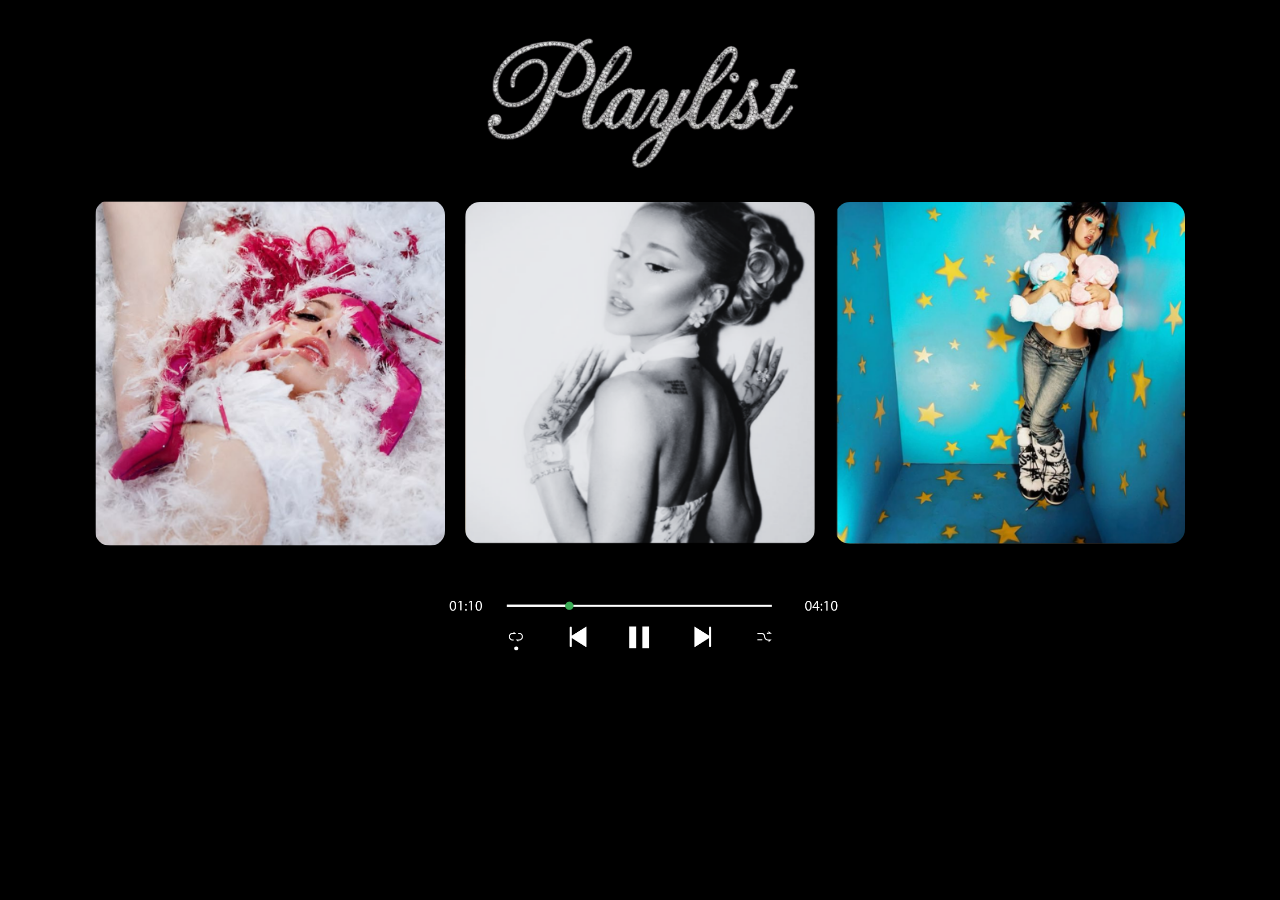
<file: index.html>
<!DOCTYPE html>
<html lang="pt-br">
<head>
    <meta charset="UTF-8">
    <meta name="viewport" content="width=device-width, initial-scale=1.0">
    <link rel="stylesheet" href="./styles/inicio.css">
    <link rel="shortcut icon" href="./assets/images/spotify.png" type="image/x-icon">
    <title>Temas</title>
</head>
<body>
    <main class="temas">
        <img src="./assets/images/playlist.png" alt="" class="temas_playlist">
        <div class="temas_link">
            <a href="adela.html"><img src="./assets/images/Adela3.png" alt="" class="temas_img"></a>
            <a href="ariana.html"><img src="./assets/images/Ariana3.png" alt="" class="temas_img nome_artista"></a>
            <a href="beaba.html"><img src="./assets/images/12.png" alt="" class="temas_img"></a>
        </div>
        <img src="./assets/images/spotfy.png" alt="Audio do spotify" class="temas_spotify">
    </main>
</body>
</html>
</file>
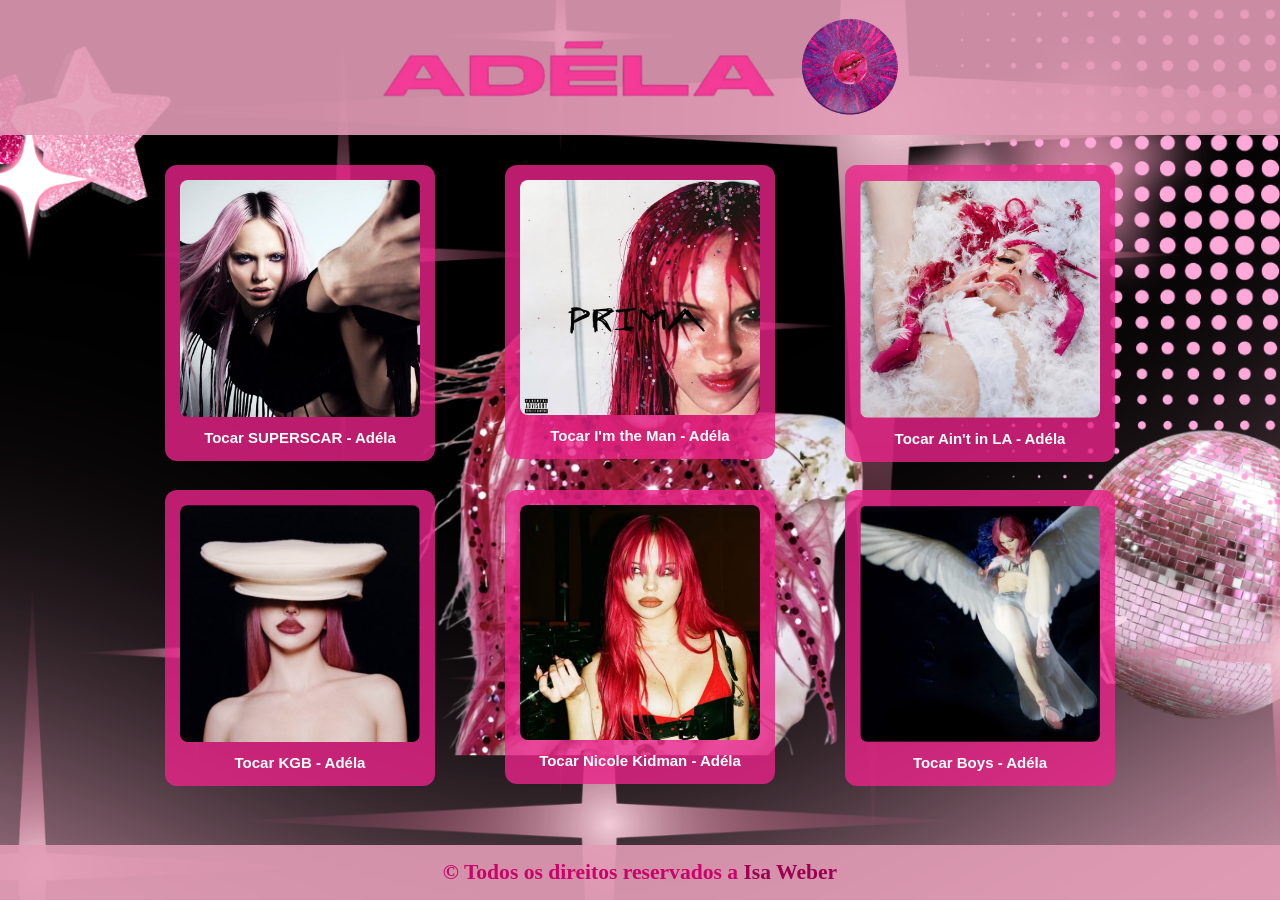
<file: adela.html>
<!DOCTYPE html>
<html lang="pt-br">
<head>
    <meta charset="UTF-8">
    <meta name="viewport" content="width=device-width, initial-scale=1.0">
    <link rel="stylesheet" href="styles/style.css">
    <link rel="shortcut icon" href="./assets/images/DiscoAdela.png" type="image/x-icon">
    <title>Musica</title>
</head>
<body>
    <header class="cabecalho">
        <img src="./assets/images/Adela.png" class="cabecalho_nome_adela" alt="Nome 'Adela'" width="400px">
        <a href="index.html"><img src="./assets/images/DiscoAdela.png" class="cabecalho_disco__adela" alt="Disco da cantora Adela" width="150px"></a>
    </header>
    <main class="albuns">
        <section class="albuns_botoes">
            <button class="tecla tecla_SUPERSCAR">
                <div class="albuns_span">
                    <img src="./assets/images/Adela1.png" alt="Foto de Album" width="250px" class="album">
                    <span class="span_adela">Tocar SUPERSCAR - Adéla</span>
                </div>
            </button>
            <button class="tecla tecla_ImTheMan">
                <div class="albuns_span">
                    <img src="./assets/images/Adela2.png" alt="Foto de Album" width="250px" class="album">
                    <span class="span_adela">Tocar I'm the Man - Adéla</span>
                </div>
            </button>
            <button class="tecla tecla_AintInLA">
                <div class="albuns_span">
                    <img src="./assets/images/Adela3.png" alt="Foto de Album" width="250px" class="album">
                    <span class="span_adela">Tocar Ain't in LA - Adéla</span>
                </div>
            </button>
            <button class="tecla tecla_KGB">
                <div class="albuns_span">
                    <img src="./assets/images/Adela4.png" alt="Foto de Album" width="250px" class="album">
                    <span class="span_adela">Tocar KGB - Adéla</span>
                </div>
            </button>
            <button class="tecla tecla_NicoleKidman">
                <div class="albuns_span">
                    <img src="./assets/images/Adela5.png" alt="Foto de Album" width="250px" class="album">
                    <span class="span_adela">Tocar Nicole Kidman - Adéla</span>
                </div>
            </button>
            <button class="tecla tecla_Boys">
                <div class="albuns_span">
                    <img src="./assets/images/Adela6.png" alt="Foto de Album" width="250px" class="album">
                    <span class="span_adela">Tocar Boys - Adéla</span>
                </div>
            </button>

            <audio src="./assets/sounds/superscar - Adéla.mpeg" 
            id="tocar_tecla_SUPERSCAR"></audio>
            <audio src="./assets/sounds/I'm The Man - ADÉLA.mp3" 
            id="tocar_tecla_ImTheMan"></audio>
            <audio src="./assets/sounds/ADÉLA - Ain t In LA.mp3" 
            id="tocar_tecla_AintInLA"></audio>
            <audio src="./assets/sounds/ADÉLA - KGB (Official Music Video).mp3" id="tocar_tecla_KGB"></audio>
            <audio src="./assets/sounds/nicole kidman - Adéla.mpeg" id="tocar_tecla_NicoleKidman"></audio>
            <audio src="./assets/sounds/boys - Adéla.mpeg" 
            id="tocar_tecla_Boys"></audio>
        </section>
    </main>
    <footer class="rodape">
        <h2>&copy; Todos os direitos reservados a <a href="https://github.com/isadorafarias-eng" target="_blank">Isa Weber</a></h2>
    </footer>
    <script src="./script/app.js"></script>
</body>
</html>
</file>
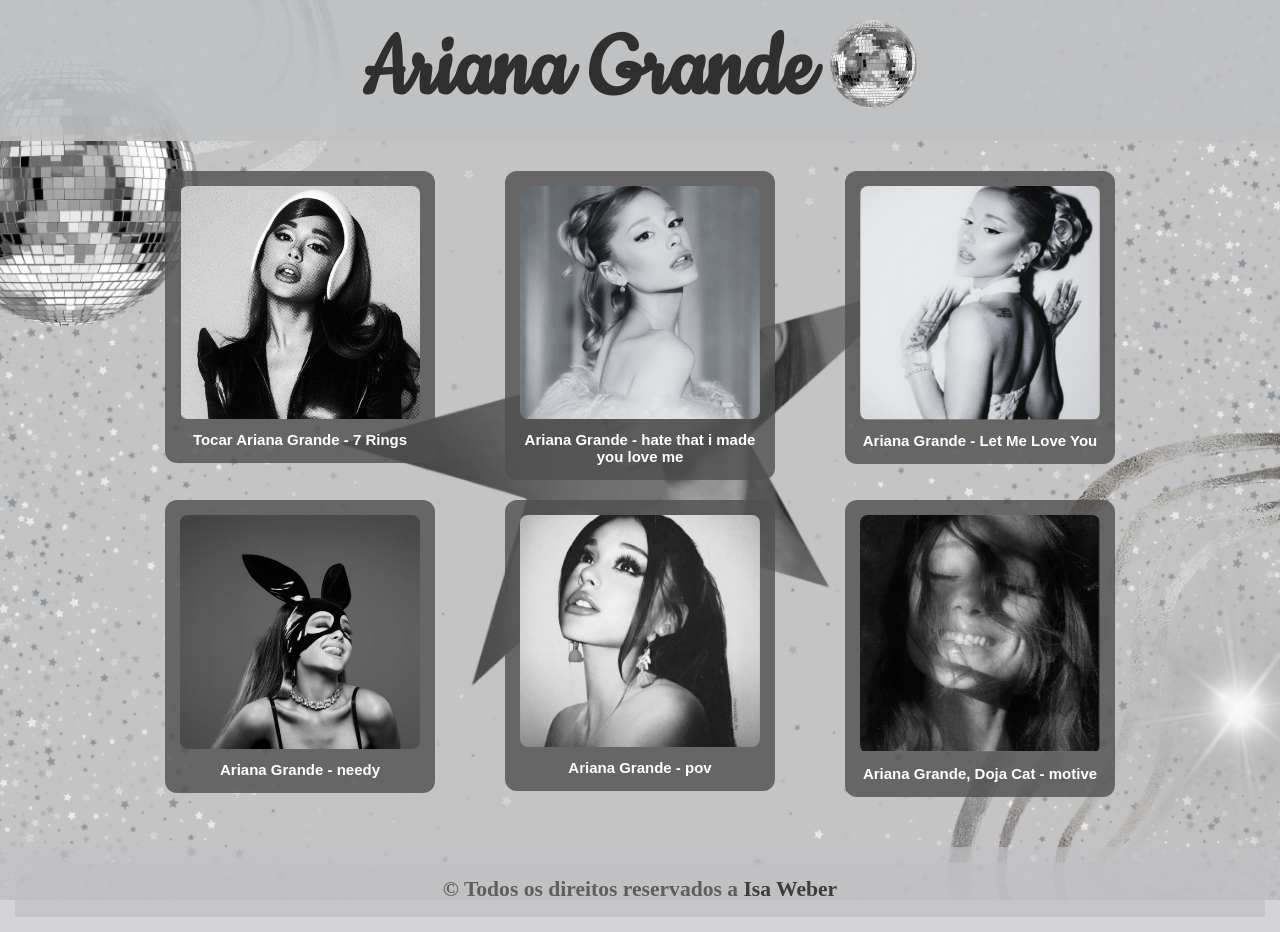
<file: ariana.html>
<!DOCTYPE html>
<html lang="pt-br">
<head>
    <meta charset="UTF-8">
    <meta name="viewport" content="width=device-width, initial-scale=1.0">
    <link rel="stylesheet" href="./styles/ariana.css">
    <link rel="shortcut icon" href="./assets/images/Globo.png" type="image/x-icon">
    <title>Ariana</title>
</head>
<body>
    <header class="cabecalho">
        <h1>Ariana Grande</h1>
        <a href="index.html"><img src="./assets/images/Globo.png" class="cabecalho_disco__adela" alt="Disco da cantora Adela" width="150px"></a>
        
    </header>
    <main class="albuns">
        <section class="albuns_botoes">
            <button class="tecla tecla_SUPERSCAR">
                <div class="albuns_span">
                    <img src="./assets/images/Ariana1.png" alt="Foto de Album" width="250px" class="album">
                    <span class="span_adela">Tocar Ariana Grande - 7 Rings</span>
                </div>
            </button>
            <button class="tecla tecla_ImTheMan">
                <div class="albuns_span">
                    <img src="./assets/images/Ariana2.png" alt="Foto de Album" width="250px" class="album">
                    <span class="span_adela">Ariana Grande - hate that i made you love me</span>
                </div>
            </button>
            <button class="tecla tecla_AintInLA">
                <div class="albuns_span">
                    <img src="./assets/images/Ariana3.png" alt="Foto de Album" width="250px" class="album">
                    <span class="span_adela">Ariana Grande - Let Me Love You</span>
                </div>
            </button>
            <button class="tecla tecla_KGB">
                <div class="albuns_span">
                    <img src="./assets/images/Ariana4.png" alt="Foto de Album" width="250px" class="album">
                    <span class="span_adela">Ariana Grande - needy</span>
                </div>
            </button>
            <button class="tecla tecla_NicoleKidman">
                <div class="albuns_span">
                    <img src="./assets/images/Ariana5.png" alt="Foto de Album" width="250px" class="album">
                    <span class="span_adela">Ariana Grande - pov</span>
                </div>
            </button>
            <button class="tecla tecla_Boys">
                <div class="albuns_span">
                    <img src="./assets/images/Ariana6.png" alt="Foto de Album" width="250px" class="album">
                    <span class="span_adela">Ariana Grande, Doja Cat - motive </span>
                </div>
            </button>

            <audio src="./assets/sounds/Ariana Grande - 7 rings (Official Video).mp3" 
            id="tocar_tecla_SUPERSCAR"></audio>
            <audio src="./assets/sounds/Ariana Grande - hate that i made you love me (official lyric video).mp3" 
            id="tocar_tecla_ImTheMan"></audio>
            <audio src="./assets/sounds/Ariana Grande - Let Me Love You ft. Lil Wayne.mp3" 
            id="tocar_tecla_AintInLA"></audio>
            <audio src="./assets/sounds/Ariana Grande - needy (Official Audio).mp3" id="tocar_tecla_KGB"></audio>
            <audio src="./assets/sounds/Ariana Grande - pov (official audio).mp3" id="tocar_tecla_NicoleKidman"></audio>
            <audio src="./assets/sounds/Ariana Grande, Doja Cat - motive (official audio).mp3" 
            id="tocar_tecla_Boys"></audio>
        </section>
    </main>
    <footer class="rodape">
            <footer class="rodape">
        <h2>&copy; Todos os direitos reservados a <a href="https://github.com/isadorafarias-eng" target="_blank">Isa Weber</a></h2>
    </footer>
    <script src="./script/app1.js"></script>
</body>
</html>
</file>
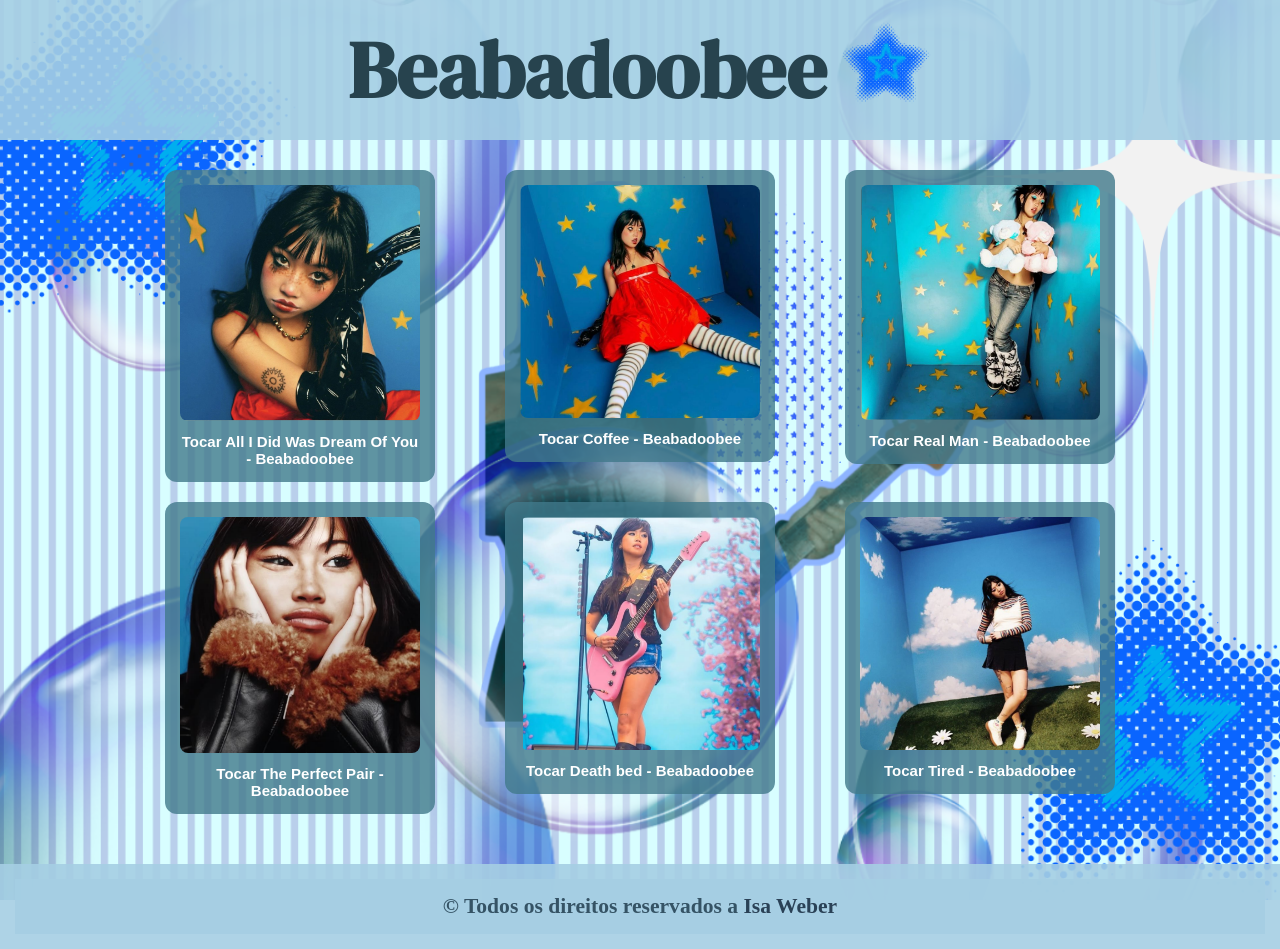
<file: beaba.html>
<!DOCTYPE html>
<html lang="pt-br">
<head>
    <meta charset="UTF-8">
    <meta name="viewport" content="width=device-width, initial-scale=1.0">
    <link rel="stylesheet" href="./styles/beaba.css">
    <link rel="shortcut icon" href="./assets/images/estrela.png" type="image/x-icon">
    <title>Beabadoobee</title>
</head>
<body>
    <header class="cabecalho">
        <h1>Beabadoobee</h1>
        <a href="index.html"><img src="./assets/images/estrela.png" class="cabecalho_disco__adela" alt="Disco da cantora Adela" width="150px"></a>
    </header>
    <main class="albuns">
        <section class="albuns_botoes">
            <button class="tecla tecla_SUPERSCAR">
                <div class="albuns_span">
                    <img src="./assets/images/10.png" alt="Foto de Album" width="250px" class="album">
                    <span class="span_adela">Tocar All I Did Was Dream Of You - Beabadoobee</span>
                </div>
            </button>
            <button class="tecla tecla_ImTheMan">
                <div class="albuns_span">
                    <img src="./assets/images/11.png" alt="Foto de Album" width="250px" class="album">
                    <span class="span_adela">Tocar Coffee - Beabadoobee</span>
                </div>
            </button>
            <button class="tecla tecla_AintInLA">
                <div class="albuns_span">
                    <img src="./assets/images/12.png" alt="Foto de Album" width="250px" class="album">
                    <span class="span_adela">Tocar Real Man - Beabadoobee</span>
                </div>
            </button>
            <button class="tecla tecla_KGB">
                <div class="albuns_span">
                    <img src="./assets/images/13.png" alt="Foto de Album" width="250px" class="album">
                    <span class="span_adela">Tocar The Perfect Pair - Beabadoobee</span>
                </div>
            </button>
            <button class="tecla tecla_NicoleKidman">
                <div class="albuns_span">
                    <img src="./assets/images/15.png" alt="Foto de Album" width="250px" class="album">
                    <span class="span_adela">Tocar Death bed - Beabadoobee</span>
                </div>
            </button>
            <button class="tecla tecla_Boys">
                <div class="albuns_span">
                    <img src="./assets/images/16.png" alt="Foto de Album" width="250px" class="album">
                    <span class="span_adela">Tocar Tired - Beabadoobee</span>
                </div>
            </button>

            <audio src="./assets/sounds/beabadoobee - All I Did Was Dream Of You (Official Video) ft. The Marías.mp3" 
            id="tocar_tecla_SUPERSCAR"></audio>
            <audio src="./assets/sounds/Beabadoobee - Coffee.mp3" 
            id="tocar_tecla_ImTheMan"></audio>
            <audio src="./assets/sounds/beabadoobee - Real Man.mp3" 
            id="tocar_tecla_AintInLA"></audio>
            <audio src="./assets/sounds/beabadoobee - the perfect pair (Official Audio).mp3" id="tocar_tecla_KGB"></audio>
            <audio src="./assets/sounds/Powfu - death bed (coffee for your head) (Official Video) ft. beabadoobee.mp3" id="tocar_tecla_NicoleKidman"></audio>
            <audio src="./assets/sounds/Beabadoobee - Tired.mp3" 
            id="tocar_tecla_Boys"></audio>
        </section>
    </main>
    <footer class="rodape">
            <footer class="rodape">
        <h2>&copy; Todos os direitos reservados a <a href="https://github.com/isadorafarias-eng" target="_blank">Isa Weber</a></h2>
    </footer>
    <script src="./script/app2.js"></script>
</body>
</html>
</file>
<file: styles/inicio.css>
* {
    padding: 0;
    margin: 0;
    box-sizing: border-box;
}

body {
    background-color: black;
    min-height: 100vh;
    display: flex;
    flex-direction: column;
    align-items: center;
}

.temas {
    width: 100%;
    max-width: 1200px;
    padding: 20px 15px;
    display: flex;
    flex-direction: column;
    align-items: center;
    gap: 30px;
}

.temas_playlist {
    display: block;
    max-width: 100%;
    width: auto;
    height: auto;
    max-height: 150px;
    object-fit: contain;
}

.temas_link {
    display: flex;
    justify-content: center;
    align-items: center;
    gap: 20px;
    width: 100%;
}

.temas_link a {
    display: flex;
    justify-content: center;
    text-decoration: none;
}


.temas_img {
    border-radius: 15px;
    width: 100%;
    max-width: 350px;
    height: auto;
    object-fit: cover;
    transition: transform 0.3s ease;
}

.temas_img:hover {
    transform: scale(1.05);
}

.temas_spotify {
    display: block;
    max-width: 100%;
    width: auto;
    height: auto;
    max-height: 80px;
    object-fit: contain;
}

@media (max-width: 600px) {
    .temas {
        padding: 15px 10px;
        gap: 20px;
    }

    .temas_img {
        max-width: 280px;
    }
}
</file>
<file: styles/style.css>
* {
    padding: 0;
    margin: 0;
    box-sizing: border-box;
}

body {
    background-image: url("../assets/images/FundoAdela.png");
    background-size: cover;
    background-position: center;
    background-repeat: no-repeat;
    background-attachment: fixed;
    min-height: 100vh;
    display: flex;
    flex-direction: column;
    justify-content: space-between;
}

.cabecalho {
    background-color: #e29cb6e5;
    display: flex;
    justify-content: center;
    align-items: center;
    flex-wrap: wrap;
    gap: 20px;
    padding: 15px 20px;
    width: 100%;
}

.cabecalho_nome_adela {
    max-width: 400px;
    width: 80%;
    height: auto;
}

.cabecalho_disco__adela {
    width: 100px;
    height: auto;
    animation: girar 5s linear infinite;
}

.albuns {
    margin-top: 30px;
    display: flex;
    justify-content: center;
    padding: 0 15px;
    flex-grow: 1;
}

.albuns_botoes {
    width: 100%;
    max-width: 1000px;
    display: grid;
    grid-template-columns: repeat(auto-fit, minmax(260px, 1fr));
    gap: 20px;
    justify-items: center;
    margin-bottom: 50px;
}

.tecla {
    background: transparent;
    border: none;
    outline: none;
    cursor: pointer;
    width: 100%;
    display: flex;
    justify-content: center;
}

.albuns_span {
    display: flex;
    flex-direction: column;
    align-items: center;
    background-color: rgba(235, 35, 138, 0.8);
    width: 100%;
    max-width: 270px;
    padding: 15px;
    border-radius: 12px;
    transition: background-color 0.3s ease, transform 0.2s ease;
}

.albuns_span:hover {
    background-color: rgba(136, 0, 70, 0.8);
    transform: translateY(-5px);
}

.album {
    width: 100%;
    height: auto;
    border-radius: 8px;
    object-fit: cover;
}

.span_adela {
    margin-top: 12px;
    font-size: 15px;
    font-weight: 600;
    color: #fff;
    text-align: center;
}

.rodape {
    background-color: #e29cb6e5;
    padding: 15px;
    text-align: center;
    color: rgb(202, 3, 106);
    font-size: 0.9rem;
}

.rodape a {
    text-decoration: none;
    color: rgb(157, 0, 81);
}

@keyframes girar {
    from {
        transform: rotate(0deg);
    }
    to {
        transform: rotate(360deg);
    }
}

/* Ajustes finos para celulares pequenos */
@media (max-width: 480px) {
    .cabecalho_disco__adela {
        width: 70px;
    }

    .span_adela {
        font-size: 14px;
    }
}
</file>
<file: styles/ariana.css>
@import url('https://fonts.googleapis.com/css2?family=Cookie&display=swap');

* {
    padding: 0;
    margin: 0;
    box-sizing: border-box;
}

body {
    background-image: url("../assets/images/Fundo_ari.png");
    background-size: cover;
    background-position: center;
    background-repeat: no-repeat;
    background-attachment: fixed;
    min-height: 100vh;
    display: flex;
    flex-direction: column;
    justify-content: space-between;
}

.cabecalho {
    background-color: #c0c1c3e5;
    display: flex;
    justify-content: center;
    align-items: center;
    flex-wrap: wrap;
    padding: 15px 20px;
    gap: 15px;
    width: 100%;
    font-family: "Cookie", cursive;
    font-size: clamp(32px, 5vw, 50px);
    color: #2f2f2f;
    text-align: center;
}

.cabecalho h1 {
    margin: 0;
}

.cabecalho_disco__adela {
    width: 90px;
    height: auto;
    animation: girar 8s linear infinite;
}

.albuns {
    margin-top: 30px;
    display: flex;
    justify-content: center;
    padding: 0 15px;
    flex-grow: 1;
}

.albuns_botoes {
    width: 100%;
    max-width: 1000px;
    display: grid;
    grid-template-columns: repeat(auto-fit, minmax(260px, 1fr));
    gap: 20px;
    justify-items: center;
    margin-bottom: 50px;
}

.tecla {
    background: transparent;
    border: none;
    outline: none;
    cursor: pointer;
    width: 100%;
    display: flex;
    justify-content: center;
}

.albuns_span {
    display: flex;
    flex-direction: column;
    align-items: center;
    background-color: rgba(80, 79, 79, 0.8);
    width: 100%;
    max-width: 270px;
    padding: 15px;
    border-radius: 12px;
    transition: background-color 0.3s ease, transform 0.2s ease;
}

.albuns_span:hover {
    background-color: rgba(49, 42, 46, 0.8);
    transform: translateY(-5px);
}

.album {
    width: 100%;
    height: auto;
    border-radius: 8px;
    object-fit: cover;
}

.span_adela {
    margin-top: 12px;
    font-size: 15px;
    font-weight: 600;
    color: #fff;
    text-align: center;
}

.rodape {
    background-color: #c0c1c3af;
    padding: 15px;
    text-align: center;
    color: rgb(94, 94, 94);
    font-size: 0.9rem;
}

.rodape a {
    text-decoration: none;
    color: rgb(61, 61, 61);
}

@keyframes girar {
    from {
        transform: rotate(0deg);
    }
    to {
        transform: rotate(360deg);
    }
}

@media (max-width: 480px) {
    .cabecalho_disco__adela {
        width: 65px;
    }

    .span_adela {
        font-size: 14px;
    }
}
</file>
<file: styles/beaba.css>
@import url('https://fonts.googleapis.com/css2?family=DM+Serif+Display:ital@0;1&display=swap');

* {
    padding: 0;
    margin: 0;
    box-sizing: border-box;
}

body {
    background-image: url("../assets/images/FundoBeaba.png");
    background-size: cover;
    background-position: center;
    background-repeat: no-repeat;
    background-attachment: fixed;
    min-height: 100vh;
    display: flex;
    flex-direction: column;
    justify-content: space-between;
}

.cabecalho {
    background-color: #a5cfe4e5;
    display: flex;
    justify-content: center;
    align-items: center;
    flex-wrap: wrap;
    padding: 15px 20px;
    gap: 15px;
    width: 100%;
    font-family: "DM Serif Display", serif;
    font-size: clamp(28px, 5vw, 40px);
    color: #27434e;
    text-align: center;
}

.cabecalho h1 {
    margin: 0;
}

.cabecalho_disco__adela {
    width: 90px;
    height: auto;
    animation: girar 5s linear infinite;
}

.albuns {
    margin-top: 30px;
    display: flex;
    justify-content: center;
    padding: 0 15px;
    flex-grow: 1;
}

.albuns_botoes {
    width: 100%;
    max-width: 1000px;
    display: grid;
    grid-template-columns: repeat(auto-fit, minmax(260px, 1fr));
    gap: 20px;
    justify-items: center;
    margin-bottom: 50px;
}

.tecla {
    background: transparent;
    border: none;
    outline: none;
    cursor: pointer;
    width: 100%;
    display: flex;
    justify-content: center;
}

.albuns_span {
    display: flex;
    flex-direction: column;
    align-items: center;
    background-color: rgba(66, 122, 139, 0.8);
    width: 100%;
    max-width: 270px;
    padding: 15px;
    border-radius: 12px;
    transition: background-color 0.3s ease, transform 0.2s ease;
}

.albuns_span:hover {
    background-color: rgba(21, 50, 77, 0.8);
    transform: translateY(-5px);
}

.album {
    width: 100%;
    height: auto;
    border-radius: 8px;
    object-fit: cover;
}

.span_adela {
    margin-top: 12px;
    font-size: 15px;
    font-weight: 600;
    color: #fff;
    text-align: center;
}

.rodape {
    background-color: #a5cfe4e5;
    padding: 15px;
    text-align: center;
    color: rgb(53, 83, 101);
    font-size: 0.9rem;
}

.rodape a {
    text-decoration: none;
    color: rgb(42, 65, 86);
}

@keyframes girar {
    from {
        transform: rotate(0deg);
    }
    to {
        transform: rotate(360deg);
    }
}

@media (max-width: 480px) {
    .cabecalho_disco__adela {
        width: 65px;
    }

    .span_adela {
        font-size: 14px;
    }
}
</file>
